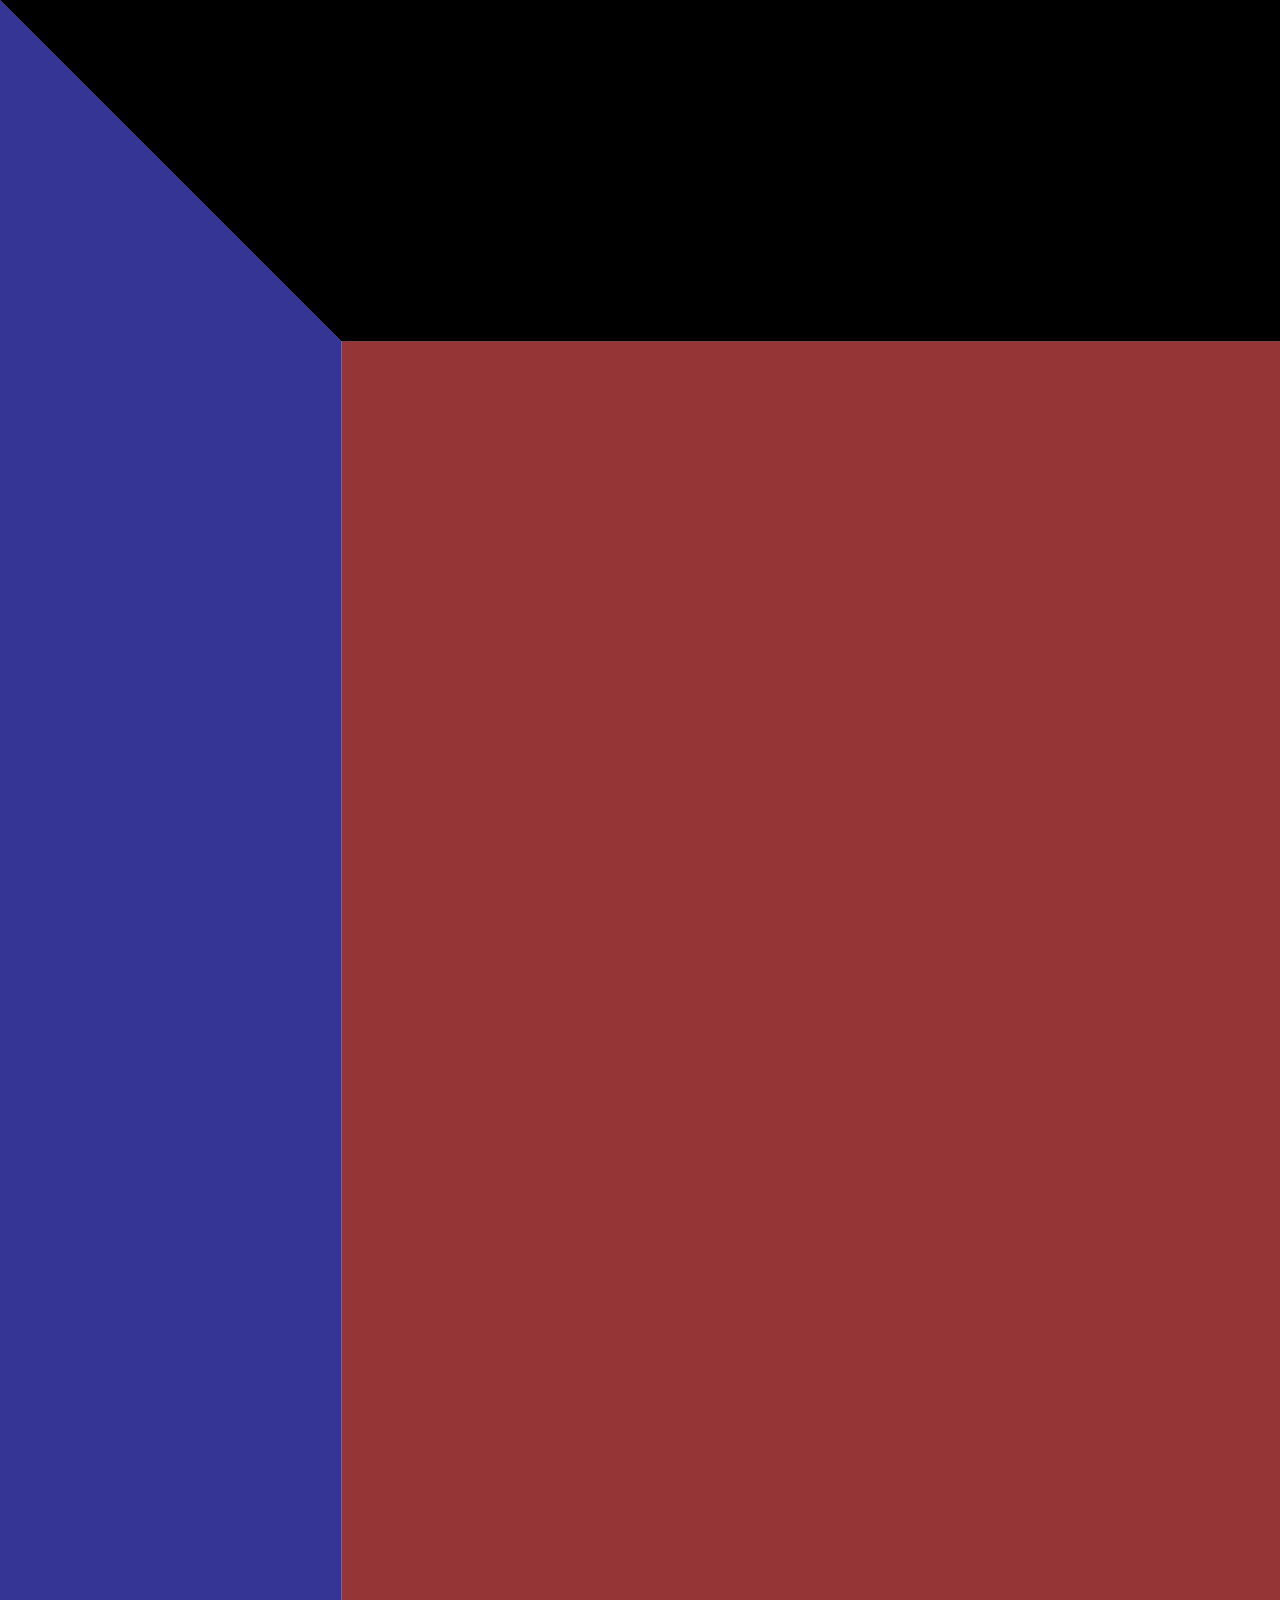
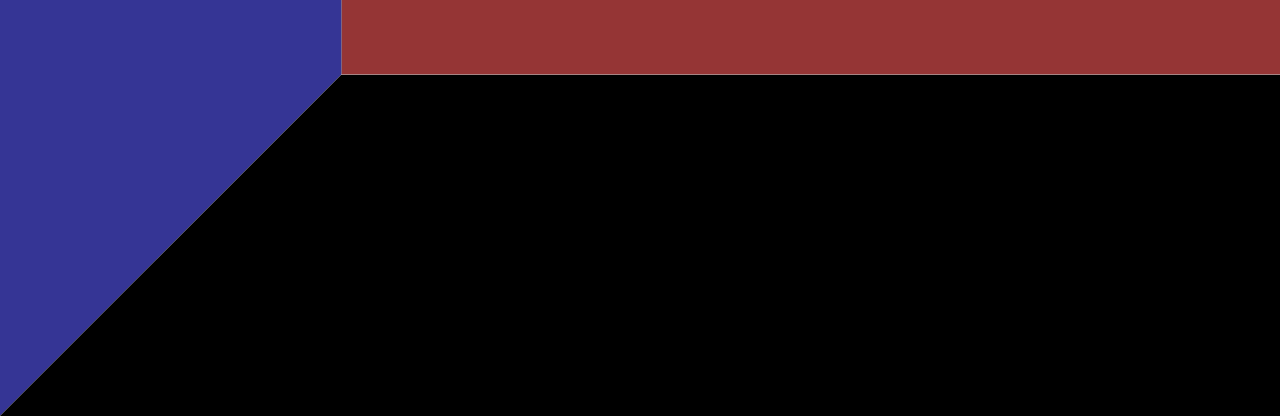
<file: index.html>
<!DOCTYPE html>
<html lang="en-US" prefix="og: http://ogp.me/ns#">
  <head>
    <title>The Bar Club 2020</title>
    <meta charset="UTF-8" />
    <link
      rel="stylesheet"
      id="app-style-css"
      href="./style.css"
      type="text/css"
      media="all"
    />
  </head>

  <body>
    <div class="scene" id="scene">
      <div class="container" id="container">
        <div class="cube" id="cube">
          <div class="cube__face cube__face--front"></div>
          <div class="cube__face cube__face--back"></div>
          <div class="cube__face cube__face--right"></div>
          <div class="cube__face cube__face--left"></div>
          <div class="cube__face cube__face--top"></div>
          <div class="cube__face cube__face--bottom"></div>
        </div>
      </div>
    </div>
  </body>
  <script type="text/javascript" src="./index.js"></script>
</html>
</file>
<file: style.css>
body {
  overflow: hidden;
}

.scene {
  width: 2000px;
  height: 2000px;
  perspective: 2000px;
}

.container {
  width: 100%;
  height: 100%;
  transform-style: preserve-3d;
  transform: rotateY(0deg);
  /* transition: transform 1s linear; */
  cursor: pointer;
}

.cube {
  width: 100%;
  height: 100%;
  position: relative;
  transform-style: preserve-3d;
}

.cube__face {
  position: absolute;
  width: 100%;
  height: 100%;
}

.cube__face--front {
  transform: rotateY(0deg) translateZ(1000px);
  background: rgba(0, 0, 0, 0.3);
}
.cube__face--right {
  transform: rotateY(90deg) translateZ(1000px);
  background: rgba(0, 255, 0, 1);
}
.cube__face--back {
  transform: rotateY(180deg) translateZ(1000px);
  background: rgba(196, 0, 0, 0.7);
}
.cube__face--left {
  transform: rotateY(-90deg) translateZ(1000px);
  background: rgba(0, 0, 196, 0.7);
}
.cube__face--top {
  transform: rotateX(90deg) translateZ(1000px);
  background: black;
}
.cube__face--bottom {
  transform: rotateX(-90deg) translateZ(1000px);
  background: black;
}
</file>
